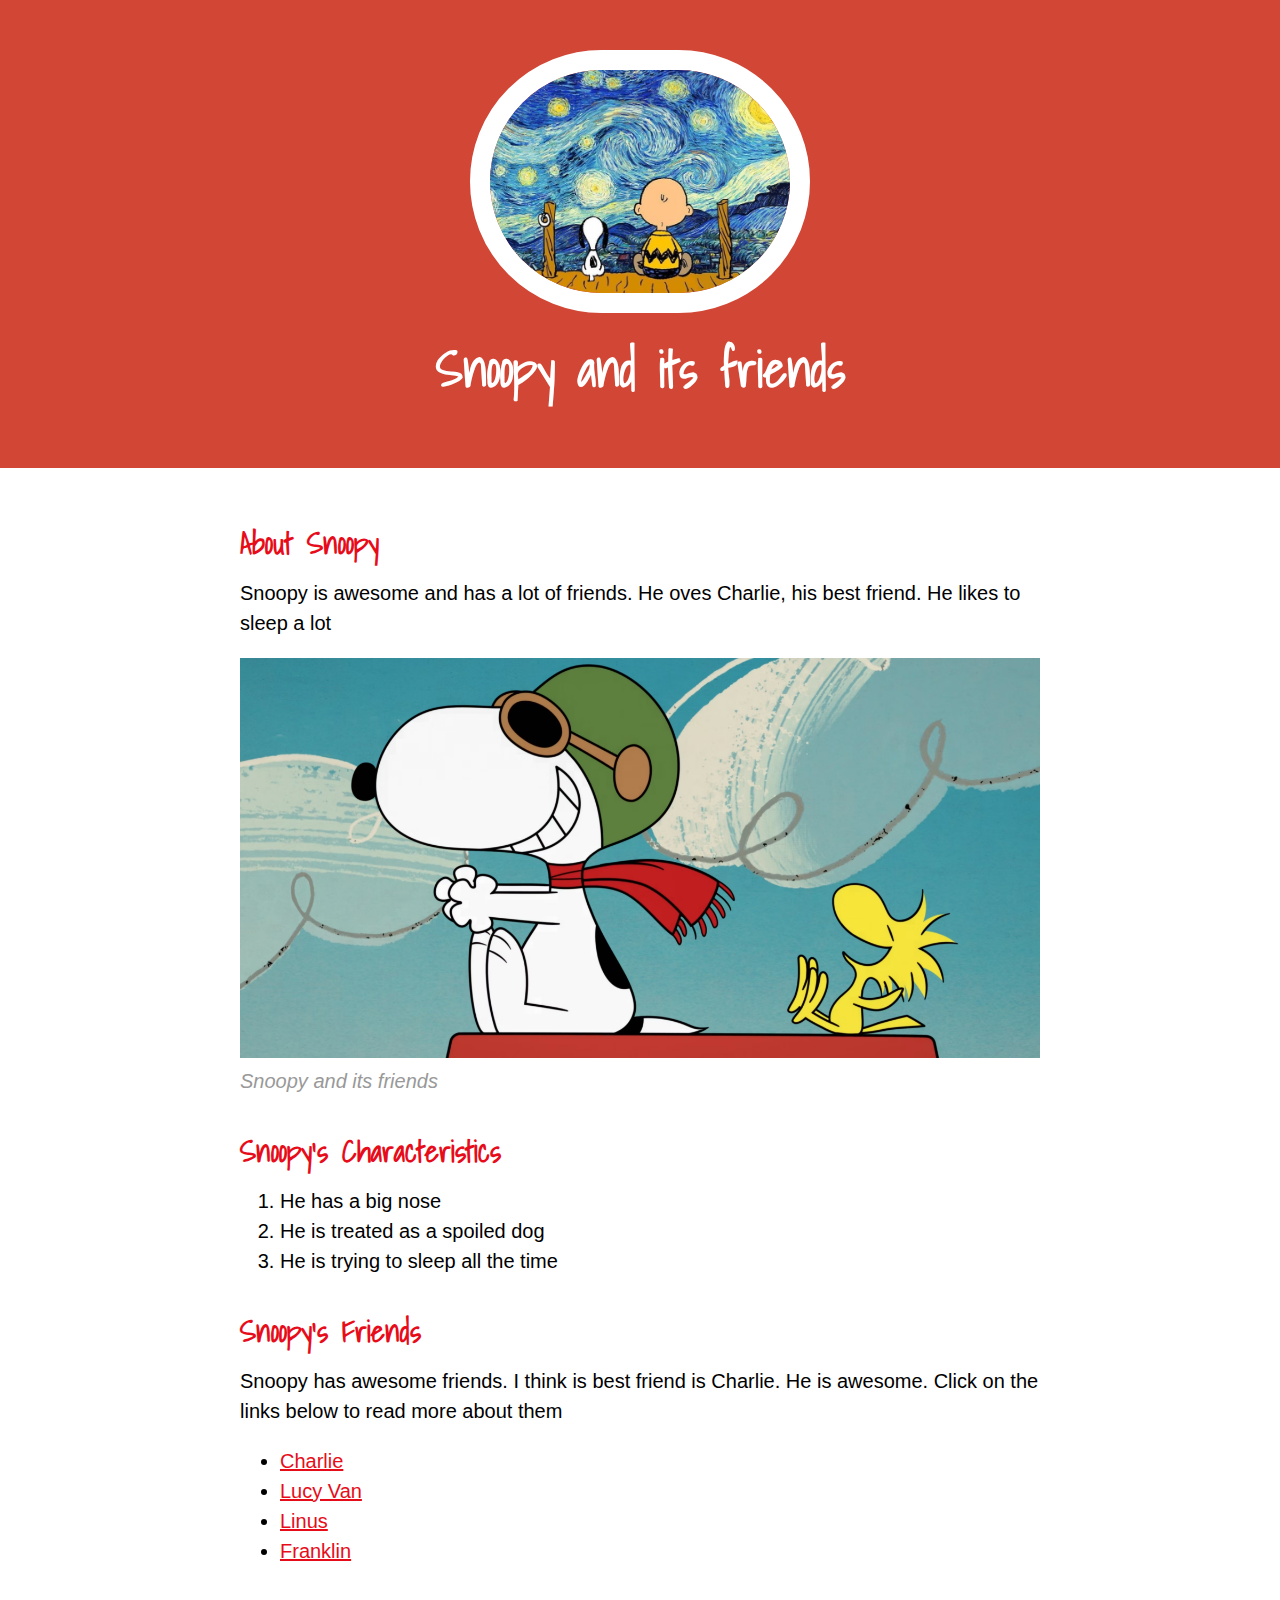
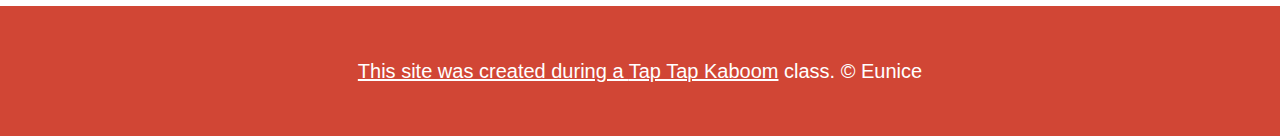
<file: index.html>
<!DOCTYPE html>
<html>
<head>
	<meta charset="utf-8">
	<meta name="viewport" content="width=device-width, initial-scale=1">
	<title>Snoopy and its friends</title>
	<link rel="icon" href="img/snoopy.jpeg">
	<link href="https://fonts.googleapis.com/css2?family=Shadows+Into+Light&display=swap" rel="stylesheet">
	<link rel="stylesheet" type="text/css" href="css/hero.css">
</head>
<body>
	<!-- header elements -->
	<header>
		<img src="img/snoopy.jpeg">
		<h1>Snoopy and its friends</h1>
		
	</header>

	<!-- main element -->

	<main>
		<h2>About Snoopy</h2>
		<p>Snoopy is awesome and has a lot of friends. He oves Charlie, his best friend. He likes to sleep a lot</p>
		<img src="img/the-snoopy-show.jpeg">
		<p class="caption">Snoopy and its friends</p>
		
		<!-- Characteristics -->
		<h2>Snoopy's Characteristics</h2>
		<ol>
			<li>He has a big nose</li>
			<li>He is treated as a spoiled dog</li>
			<li>He is trying to sleep all the time</li>
		</ol>

		<!-- Friends -->
		<h2>Snoopy's Friends</h2>
		<p>Snoopy has awesome friends. I think is best friend is Charlie. He is awesome. Click on the links below to read more about them</p>
		<ul>
			<li><a href="https://en.wikipedia.org/wiki/Charlie_Brown">Charlie</li>
			<li><a href="https://en.wikipedia.org/wiki/Lucy_Van_Pelt">Lucy Van</li>
			<li><a href="https://en.wikipedia.org/wiki/Linus_Van_Pelt">Linus</li>
			<li><a href="https://en.wikipedia.org/wiki/Franklin_(Peanuts)">Franklin</li>
		</ul>
	</main>

	<!-- Footer elements -->
	<footer>
		<p>This site was created during a <a target="blank" href="https://taptapkaboom.com">Tap Tap Kaboom</a> class. &copy; Eunice</p>
	</footer>


</body>
</html>
</file>
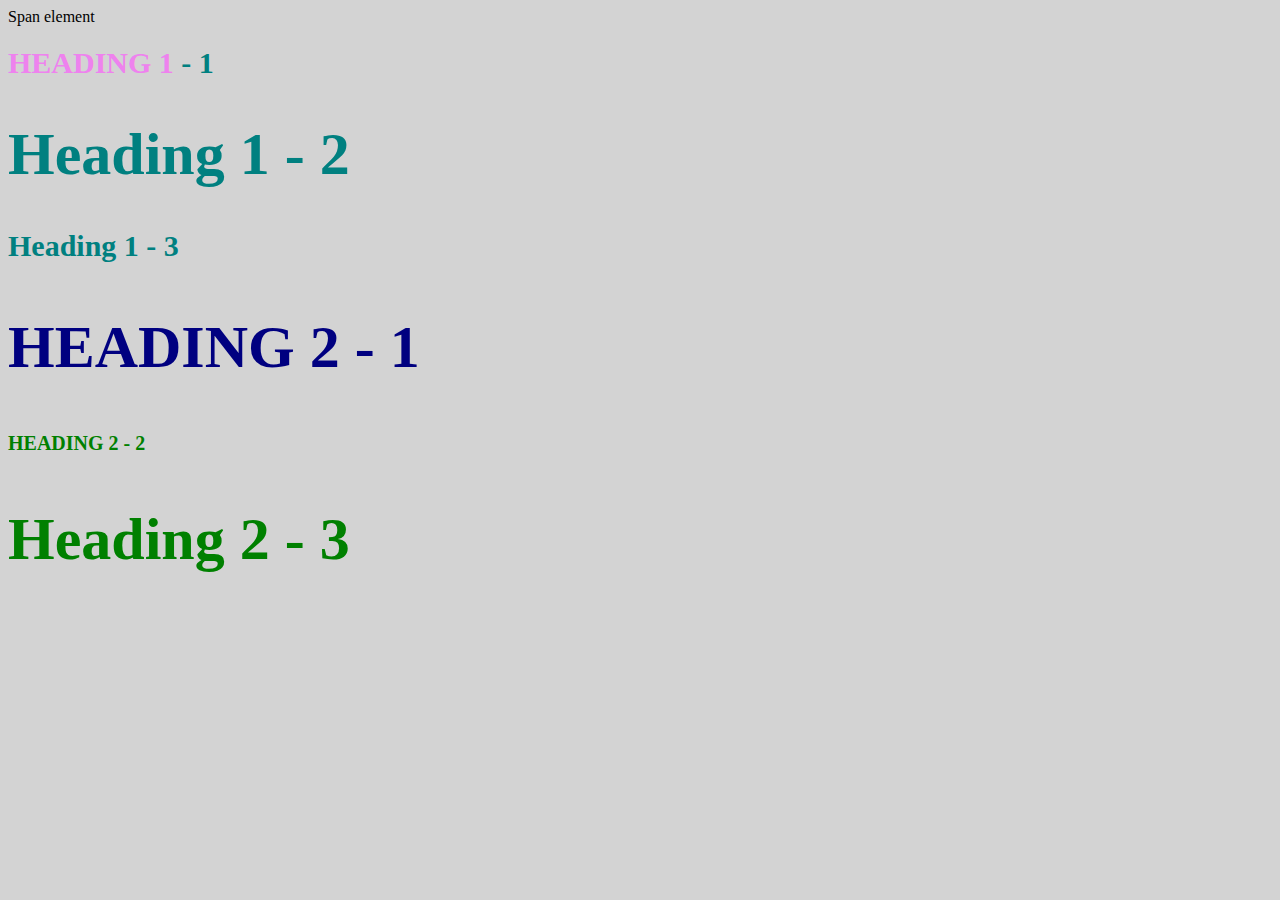
<file: style-test.html>
<!DOCTYPE html>
<html>
<head>
	<meta charset="utf-8">
	<meta name="viewport" content="width=device-width, initial-scale=1">
	<title>Style test</title>
	<link rel="stylesheet" type="text/css" href="css/test.css">
</head>
<body>
	<span>Span element</span>
	<h1 class="uppercase"><span>Heading 1</span> - 1</h1>
	<h1 class="big">Heading 1 - 2</h1>
	<h1>Heading 1 - 3</h1>
	<h2 class="big uppercase">Heading 2 - 1</h2>
	<h2 class="uppercase">Heading 2 - 2</h2>
	<h2 class="big">Heading 2 - 3</h2>

</body>
</html>
</file>
<file: css/hero.css>
body{
	margin: 0;
	font-family: 'Helvetica','Arial', sans-serif;
	font-size: 20px;
	line-height: 30px;
}

header{
	background-color: #d14635;
	text-align: center;
	padding-top: 50px;
	padding-bottom: 50px;

}

h1, h2{
	font-family: 'Shadows Into Light', cursive;
}

header h1{
	color: white;
	font-size: 50px;
}

header img{	
	border-radius: 170px;
    width: 300px;
    border: 20px solid white;
}

main{
	max-width: 800px;
	margin:0 auto;
	padding: 20px;

}

main img {
	max-width: 100%;
}

h2{
	font-size: 30px;
	color: #e70c19;
	margin: 40px 0 10px;
}

a{
	color: #e70c19;
}

a:hover{
	color: white;
	background-color: #483a94;
}

footer{
	background-color: #d14635;
	text-align: center;
	color: white;
	padding: 50px;
}

footer p{
	margin: 0;
}

footer a{

	color: white;
}

footer a:hover{

	opacity: .5;
	background-color: transparent;
}

p.caption{
	color: #999999;
	font-style: italic;
	margin-top: 0;
}
</file>
<file: css/test.css>
body{
	background-color: lightgrey;
}
h1{
font-size: 30px;
color: teal;
}

h2{
color: red;
font-size: 20px;
}

h2{
color: green;
}

.big {
font-size: 60px;
}
.uppercase{
text-transform: uppercase;
}
.big.uppercase{
color: navy;
}
h1 span{
color: violet;
}
</file>
